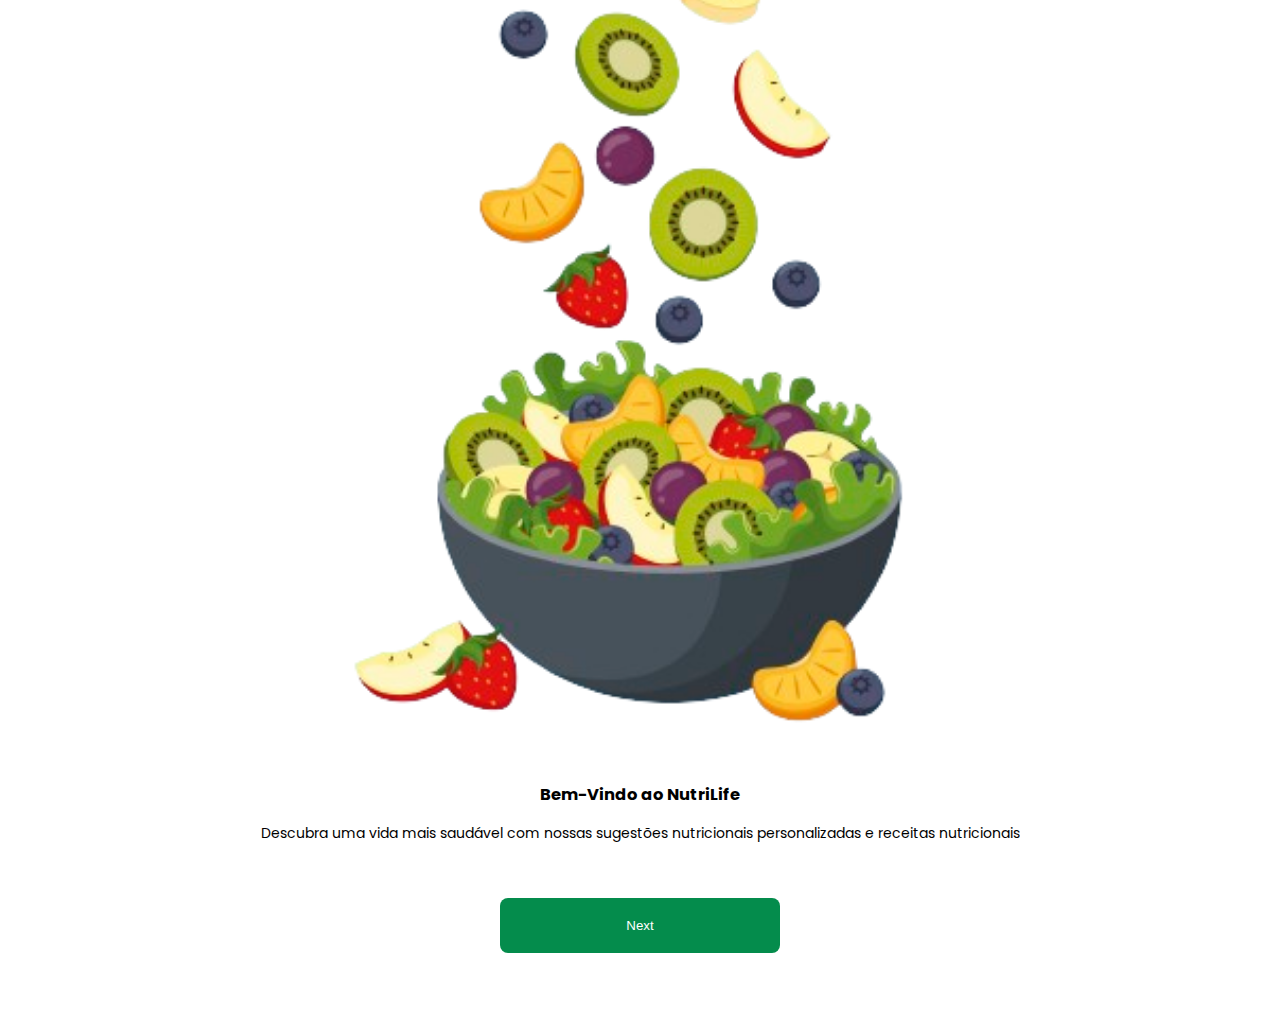
<file: index.html>
<!DOCTYPE html>
<html lang="pt-br">
  <head>
    <meta
      name="viewport"
      content="width=device-width, initial-scale=1.0, maximum-scale=1.0, user-scalable=no"
    />
    <meta name="theme-color" content="#ffffff" />
    <meta name="apple-mobile-web-app-capable" content="yes" />
    <meta name="apple-mobile-web-app-status-bar-style" content="default" />
    <meta charset="UTF-8" />
    <title>NutriLife</title>
    <link
      rel="shortcut icon"
      href="assets/images/logo.png"
      type="image/x-icon"
    />
    <link rel="stylesheet" href="assets/style.css" />
    <!-- Link para o arquivo manifest.json -->
    <link rel="manifest" href="manifest.json" />
    <!-- Adicione as tags link para os ícones -->
    <link
      rel="icon"
      href="assets/images/logo.png"
      type="image/png"
      sizes="144x144"
    />
    <link
      rel="icon"
      href="assets/images/icon-192x192.png"
      type="image/png"
      sizes="192x192"
    />
    <link
      rel="icon"
      href="assets/images/icon-512x512.png"
      type="image/png"
      sizes="512x512"
    />
    <link rel="apple-touch-icon" href="assets/images/icon-192x192.png" />
    <link
      rel="mask-icon"
      href="assets/images/icon-maskable.png"
      color="#ffffff"
    />
    <style>
      /* Estilos CSS */
      /* Adicionando overflow-y: hidden; ao body */
      body {
        overflow-y: hidden;
      }

      .container {
        margin: 0;
        padding: 0;
        box-sizing: border-box;
        background-color: var(--white-secundary);
        font-size: 14px;
        display: flex;
        justify-content: center;
        align-items: center;
        height: 100vh;
      }

      .welcome-area__container {
        max-width: 100%;
        padding: 50px;
        background-color: var(--white);
        border-radius: 10px;
        text-align: center;
      }

      .wrapper {
        height: 100%;
        overflow: hidden;
      }

      .wrapper .container {
        text-align: center;
      }

      #welcome-image {
        width: 80%;
        max-width: 600px;
        /* Define a largura máxima da imagem */
        height: auto;
        /* Permite que a altura seja ajustada proporcionalmente à largura */
      }

      .wrapper .container h4 {
        font-weight: 900;
        font-size: 24px;
        /* Tamanho do texto ajustável */
      }

      .wrapper .container p {
        margin: 20px;
        font-size: 18px;
        /* Tamanho do texto ajustável */
      }

      #welcome-title {
        margin-top: 20px;
        font-weight: bold;
      }

      #welcome-text {
        margin-top: 15px;
        color: var(--gray);
      }

      .wrapper .disl-aroud {
        display: flex;
        justify-content: center;
        align-items: center;
        margin-bottom: 20px;
        /* Espaçamento abaixo das bolinhas */
      }

      .wrapper .bullet {
        width: 12px;
        height: 12px;
        background-color: #ccc;
        border-radius: 50%;
        margin: 0 5px;
        /* Espaçamento entre as bolinhas */
      }

      .wrapper button {
        min-width: 280px;
        padding: 20px;
        border: 0px;
        color: #fff;
        border-radius: 8px;
        margin: 20px;
        background-color: #048c4c;
      }

      #nextButton {
        background-color: #048c4c;
        margin-top: 40px;
      }

      /* Media queries para telas menores */
      @media screen and (max-width: 768px) {
        .wrapper .container img {
          width: 90%;
          /* Reduz a largura da imagem para telas menores */
        }

        .wrapper .container h4 {
          font-size: 20px;
          /* Tamanho do texto ajustável para telas menores */
        }

        .wrapper .container p {
          font-size: 16px;
          /* Tamanho do texto ajustável para telas menores */
        }

        .wrapper button {
          min-width: 200px;
          /* Reduz a largura do botão para telas menores */
        }
      }

      #welcome-btn {
        text-decoration: none;
        color: var(--white);
      }

      @media screen and (max-width: 375px) {
        .wrapper .container img {
          width: 75%;
          /* Reduz a largura da imagem para telas menores */
        }
      }
    </style>
  </head>

  <body>
    <section class="container">
      <div class="welcome-area__container">
        <div class="wrapper">
          <img
            id="welcome-image"
            src="assets/images/wel1-light.png"
            alt="Well"
          />
          <h3 id="welcome-title">Bem-Vindo ao NutriLife</h3>
          <p id="welcome-text">
            Descubra uma vida mais saudável com nossas sugestões nutricionais
            personalizadas e receitas nutricionais
          </p>
          <button id="nextButton">Next</button>
        </div>
      </div>
    </section>

    <script>
      // Seleciona o botão "Next"
      const nextButton = document.getElementById("nextButton");

      // Adiciona um ouvinte de evento para o clique no botão "Next"
      nextButton.addEventListener("click", function () {
        // Redireciona para a página "login.html"
        window.location.href = "login.html";
      });
    </script>
  </body>
</html>
</file>
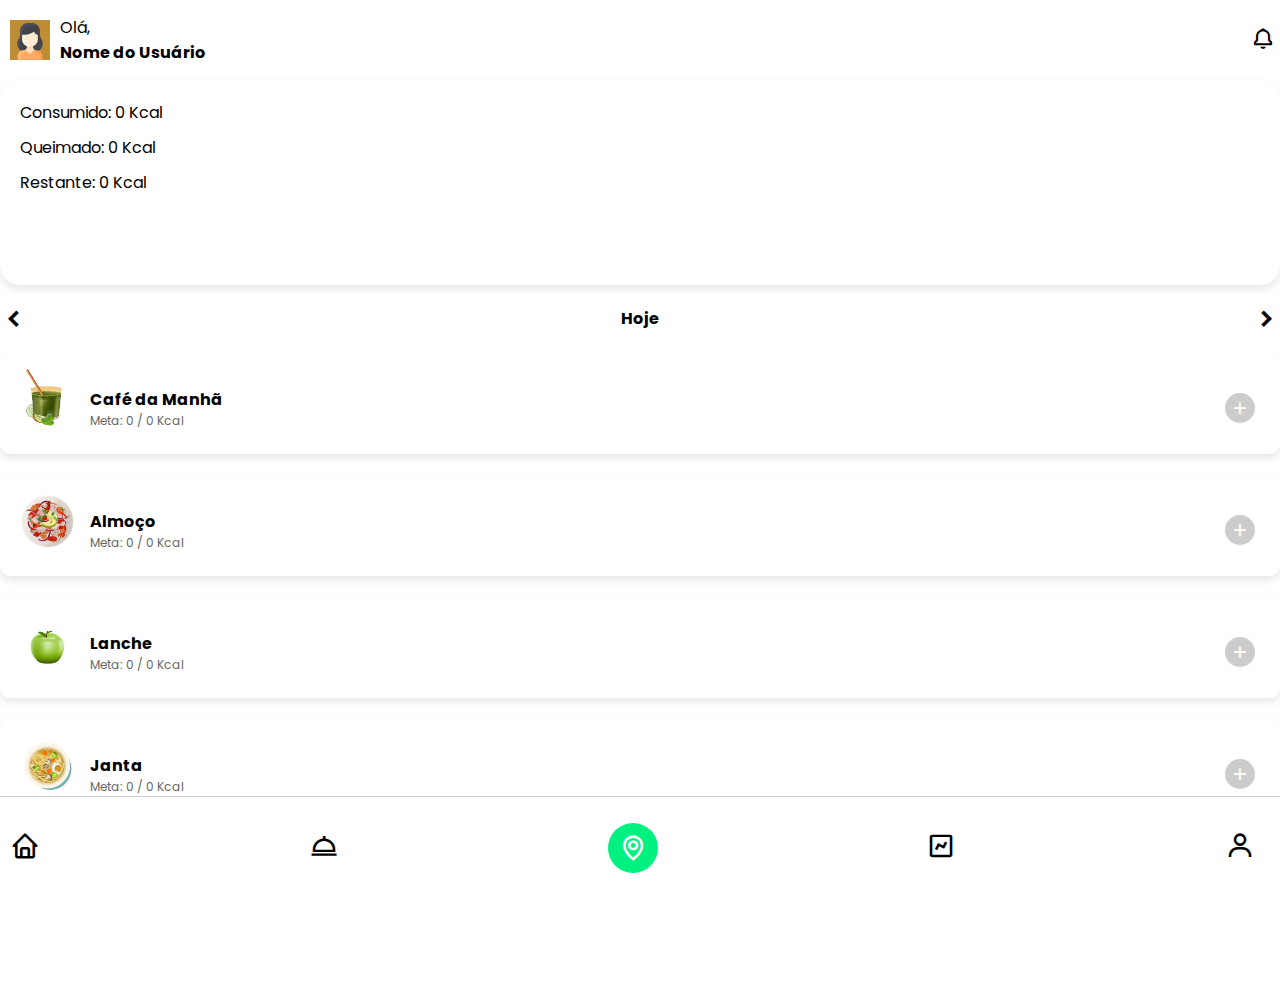
<file: HomePage.html>
<!DOCTYPE html>
<html lang="en">

<head>
    <meta charset="UTF-8">
    <meta name="viewport" content="width=device-width, initial-scale=1.0, maximum-scale=1.0, user-scalable=no">
    <meta name="apple-mobile-web-app-capable" content="yes">
    <meta name="apple-mobile-web-app-status-bar-style" content="default">
    <link rel="icon" href="assets/images/logo.png" type="image/x-icon">
    <link rel="stylesheet" href="assets/style.css">
    <link rel="preconnect" href="url-do-servidor">
    <title>NutriLife</title>
    <!-- Box Icons -->
    <link href='https://unpkg.com/boxicons@2.1.4/css/boxicons.min.css' rel='stylesheet'>
</head>

<body class="space-bottom">
    <header>
        <div class="search-container">
            <img src="assets/images/avatar (2).png" alt="">
            <div class="user-greeting">Olá, <br> <span id="username">Nome do Usuário</span></div>
        </div>
        <div class="notifications">
            <i class='bx bx-bell'></i> <!-- Ícone de notificações -->
        </div>
    </header>

    <div class="calories-graph">
        <div class="calories-info">
            <div class="consumed">Consumido: <span id="consumed-calories">0</span> Kcal</div>
            <div class="burned">Queimado: <span id="burned-calories">0</span> Kcal</div>
            <div class="remaining">Restante: <span id="remaining-calories">0</span> Kcal</div>
        </div>
        <div class="graph">
            <!-- Aqui viria o gráfico de nível de calorias -->
        </div>
    </div>

    <div class="registro-day">
        <i class='bx bxs-chevron-left' style="color: #000; font-size: 28px; "></i>
        <h4>Hoje</h4>
        <i class='bx bxs-chevron-right' style="color: #000; font-size: 28px; "></i>
    </div>

    <div class="meal-registration" style="padding-bottom: 100px">
        <a href="registrar-refeição-café-manhã.html" class="meal-link">
            <div class="meal-section1">
                <img src="assets/images/prato-café-da-manha.png" alt="Café da Manhã">
                <div class="meal-info">
                    <div class="meal-name">Café da Manhã</div>
                    <div class="meal-goal">Meta: <span id="breakfast-goal">0</span> / <span
                            id="breakfast-total">0</span> Kcal</div>
        </a>
    </div>
    <div class="meal-action"><i class='bx bx-plus'></i></div>
    </div>

    <div class="meal-section1">
        <a href="registrar-refeições-almoço.html" class="meal-link">
            <img src="assets/images/prato-almoço.png" alt="Almoço">
            <div class="meal-info">
                <div class="meal-name">Almoço</div>
                <div class="meal-goal">Meta: <span id="breakfast-goal">0</span> / <span id="breakfast-total">0</span>
                    Kcal</div>
        </a>
    </div>
    <div class="meal-action"><i class='bx bx-plus'></i></div>
    </div>
    <div class="meal-section1">
        <a href="registrar-refeições-lanche.html" class="meal-link">
            <img src="assets/images/lanche.png" alt="Lanche">
            <div class="meal-info">
                <div class="meal-name">Lanche</div>
                <div class="meal-goal">Meta: <span id="breakfast-goal">0</span> / <span id="breakfast-total">0</span>
                    Kcal</div>
        </a>
    </div>
    <div class="meal-action"><i class='bx bx-plus'></i></div>
    </div>
    <div class="meal-section1">
        <a href="registrar-refeições-janta.html" class="meal-link">
            <img src="assets/images/prato-janta.png" alt="Janta">
            <div class="meal-info">
                <div class="meal-name">Janta</div>
                <div class="meal-goal">Meta: <span id="breakfast-goal">0</span> / <span id="breakfast-total">0</span>
                    Kcal</div>
        </a>
    </div>
    <div class="meal-action"><i class='bx bx-plus'></i></div>
    </div>
    </div>
    <!-- Rodapé -->
    <footer class="footer" style="margin: 0px;">
        <ul class="footer-menu">
            <li><a href="home.html" id="homeLink"><i class='bx bx-home'></i></a></li>
            <li><a href="area-receita.html"><i class='bx bx-dish'></i></a></li> <!-- Ícone de chef de cozinha -->
            <li><a href="maps.html"><i class='bx bx-map'
                        style="color: #fff; background-color: #00F180; border-radius: 50%; padding: 10px;"></i></a></li>
            <!-- Ícone de localização -->
            <li><a href="#"><i class='bx bx-chart'></i></a></li> <!-- Ícone de gráfico -->
            <li><a href="#" id="userLink"><i class='bx bx-user'></i></a></li>
        </ul>
    </footer>
    <!-- Link JS-->
    <script src="script/script.js"></script>
    <script>
        // Função para alternar entre os ícones e cores de fundo
        function alternarIconeEBackground(event) {
            const mealAction = event.currentTarget;
            const icone = mealAction.querySelector("i");

            // Alternar entre os ícones bx-plus e bx-check
            if (icone.classList.contains("bx-plus")) {
                icone.classList.remove("bx-plus");
                icone.classList.add("bx-check");
                // Mudar o fundo para verde
                mealAction.style.backgroundColor = "#00F180";
                // Aplicar borda e padding
                mealAction.style.borderRadius = "50%";
                mealAction.style.padding = "";
                // Armazenar no localStorage
                localStorage.setItem('mealChecked', 'true');
            } else {
                icone.classList.remove("bx-check");
                icone.classList.add("bx-plus");
                // Mudar o fundo de volta para cinza
                mealAction.style.backgroundColor = "#ccc";
                // Remover borda e padding
                mealAction.style.borderRadius = "50%";
                mealAction.style.padding = "";
                // Remover do localStorage
                localStorage.removeItem('mealChecked');
            }
        }

        // Adicionar evento de clique a todos os elementos .meal-action
        document.querySelectorAll(".meal-action").forEach(function (element) {
            element.addEventListener("click", alternarIconeEBackground);
        });

        // Verificar se há uma refeição marcada no localStorage ao carregar a página
        window.onload = function () {
            const mealChecked = localStorage.getItem('mealChecked');
            if (mealChecked === 'true') {
                const checkedMeal = document.querySelector('.meal-action i.bx-plus');
                if (checkedMeal) {
                    alternarIconeEBackground({ currentTarget: checkedMeal.parentNode });
                }
            }

            const mealCheckedAlmoco = localStorage.getItem('mealCheckedAlmoco');
            if (mealCheckedAlmoco === 'true') {
                const checkedMealAlmoco = document.querySelector('.meal-action-almoco i.bx-plus');
                if (checkedMealAlmoco) {
                    alternarIconeEBackground({ currentTarget: checkedMealAlmoco.parentNode });
                }
            }
        };
    </script>
</body>

</html>
</file>
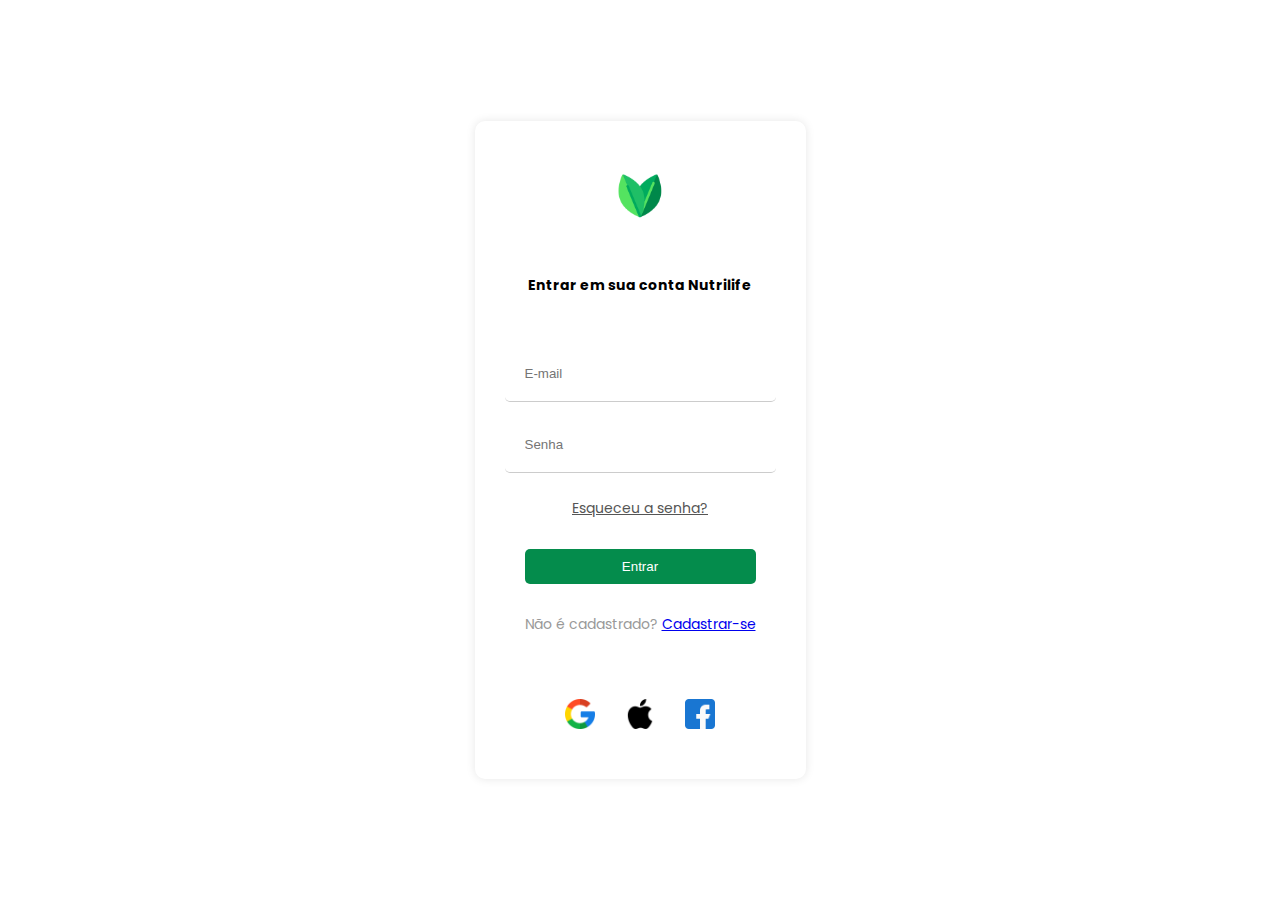
<file: login.html>
<!DOCTYPE html>
<html lang="pt-br">
  <head>
    <!-- Título -->
    <title>NutriLife</title>
    <!-- FavIcon -->
    <link
      rel="shortcut icon"
      href="assets/images/logo.png"
      type="image/x-icon"
    />
    <!-- Styles -->
    <link rel="stylesheet" href="assets/style.css" />
    <link rel="stylesheet" href="assets/variables.css" />
    <!-- Meta Tags -->
    <meta charset="UTF-8" />
    <meta name="viewport" content="width=device-width, initial-scale=1.0" />
    <style>
      body {
        overflow-y: hidden;
      }

      .container {
        margin: 0;
        padding: 0;
        box-sizing: border-box;
        font-size: 14px;
        display: flex;
        justify-content: center;
        align-items: center;
        height: 100vh;
      }

      .login-area__container {
        max-width: 90%;
        padding: 50px;
        background-color: var(--white);
        border-radius: 10px;
        box-shadow: 0 0 10px rgba(0, 0, 0, 0.1);
        text-align: center;
      }

      #logo {
        width: 50px;
        margin-bottom: 30px;
      }

      h4 {
        margin-bottom: 20px;
      }

      input {
        width: 100%;
        max-width: 300px;
        padding: 20px;
        margin-bottom: 15px;
        border: 0px;
        border-bottom: 1px solid #ccc;
        border-radius: 5px;
      }

      .form {
        display: flex;
        flex-direction: column;
        align-items: center;
        margin-top: 50px;
      }

      #forgot-password {
        margin-top: 10px;
        color: var(--gray-secundary);
      }

      #login-btn {
        width: 100%;
        max-width: 300px;
        padding: 10px;
        margin-top: 30px;
        border: none;
        border-radius: 5px;
        cursor: pointer;
        background-color: var(--green);
        color: var(--white);
      }

      #login-btn:hover {
        background-color: var(--dark-green);
      }

      #login-a {
        text-decoration: none;
        color: var(--white);
      }

      #signup {
        margin-top: 30px;
        color: var(--gray);
      }

      .social-icons {
        margin-top: 50px;
        display: flex;
        justify-content: center;
      }

      .social-icons img {
        width: 30px;
        margin: 0 15px;
      }

      @media screen and (max-width: 600px) {
        .login-area__container {
          max-width: 70%;
        }

        #logo {
          width: 60px;
        }

        .login-area__container,
        input,
        #btn {
          width: calc(100% - 20px);
        }
      }
    </style>
  </head>

  <body>
    <section class="container">
      <div class="login-area__container">
        <img id="logo" src="assets/images/logo.png" alt="Logo Nutrilife" />
        <h4>Entrar em sua conta Nutrilife</h4>

        <form action="#" class="form">
          <input type="email" placeholder="E-mail" required />
          <input type="password" placeholder="Senha" required />
          <a href="#" id="forgot-password">Esqueceu a senha?</a>
          <button id="login-btn">Entrar</button>
          <p id="signup">Não é cadastrado? <a href="#">Cadastrar-se</a></p>
        </form>

        <div class="social-icons">
          <img src="assets/images/google-icon.png" alt="Google" />
          <img src="assets/images/apple-icon.png" alt="Apple" />
          <img src="assets/images/facebook-icon.png" alt="Facebook" />
        </div>
      </div>
    </section>

    <script>
      // Seleciona o botão de login
      const loginButton = document.getElementById("login-btn");

      // Adiciona um ouvinte de evento para o clique no botão de login
      loginButton.addEventListener("click", function (event) {
        // Previne o comportamento padrão do formulário de ser enviado
        event.preventDefault();

        // Seleciona os campos de e-mail e senha
        const emailInput = document.querySelector('input[type="email"]');
        const passwordInput = document.querySelector('input[type="password"]');

        // Verifica se ambos os campos estão preenchidos
        if (
          emailInput.value.trim() === "" ||
          passwordInput.value.trim() === ""
        ) {
          // Se algum campo estiver vazio, exibe uma mensagem de erro
          alert("Por favor, preencha todos os campos.");
        } else {
          // Se ambos os campos estiverem preenchidos, redireciona para a página de HomePage
          window.location.href = "HomePage.html";
        }
      });
    </script>
  </body>
</html>
</file>
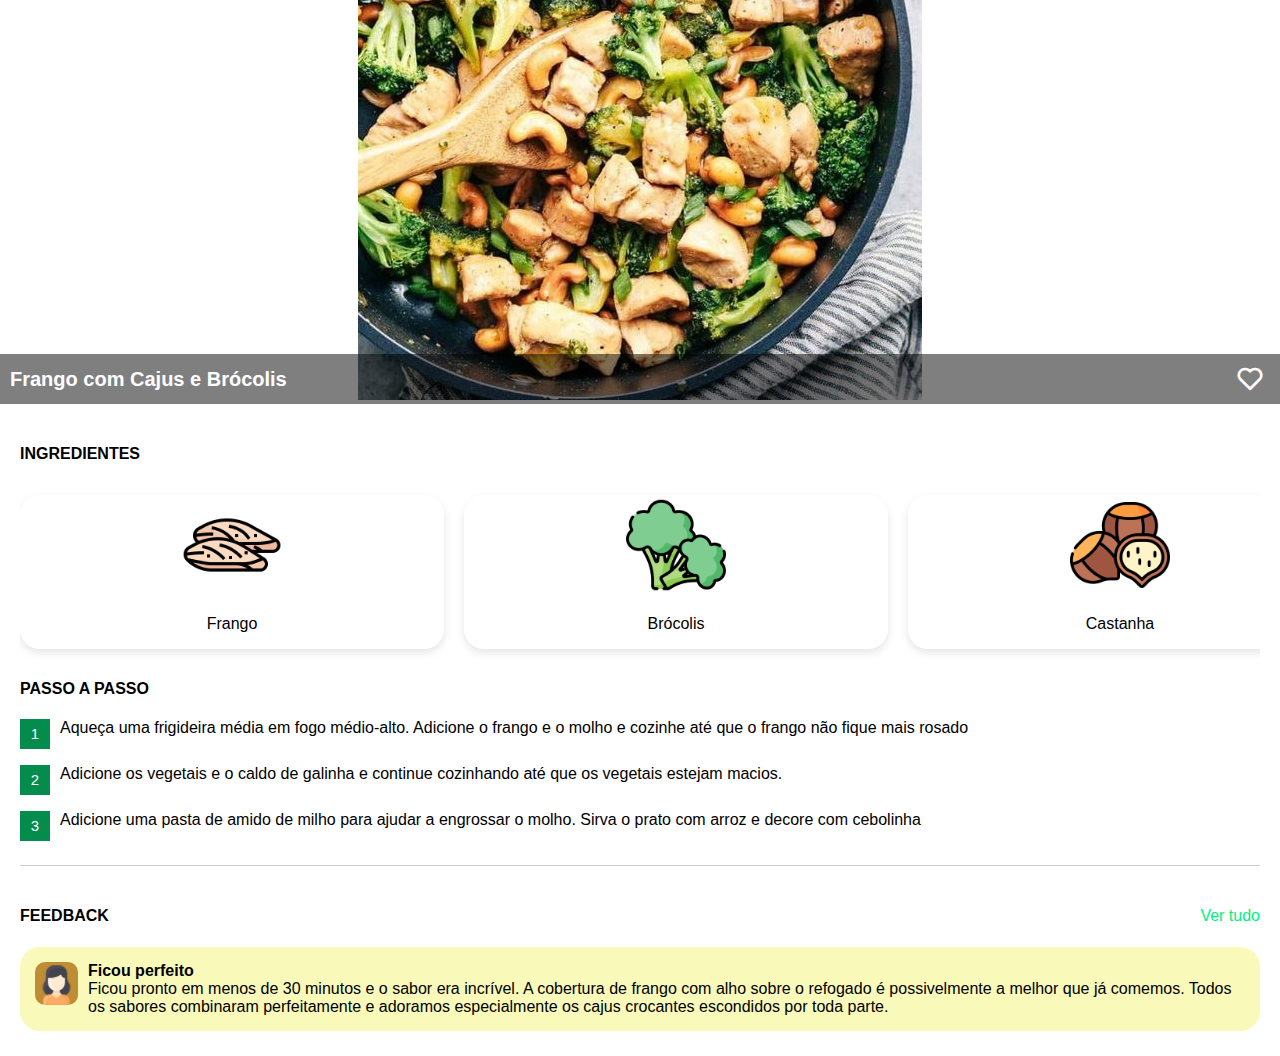
<file: receita-almoco-one.html>
<!DOCTYPE html>
<html lang="en">

<head>
    <meta charset="UTF-8">
    <meta name="viewport" content="width=device-width, initial-scale=1.0, maximum-scale=1.0, user-scalable=no">
    <meta name="apple-mobile-web-app-capable" content="yes">
    <meta name="apple-mobile-web-app-status-bar-style" content="default">
    <link rel="icon" href="assets/images/logo.png" type="image/x-icon">
    <link rel="stylesheet" href="assets/style.css">
    <link rel="preconnect" href="url-do-servidor">
    <title>Receita - Frango com brócolis</title>
    <!-- Box Icons -->
    <link href='https://unpkg.com/boxicons@2.1.4/css/boxicons.min.css' rel='stylesheet'>
    <style>
        body {
            font-family: Arial, sans-serif;
            margin: 0;
            padding: 0;
        }

        .img-container {
            position: relative;
            text-align: center;
            overflow: hidden;
            /* Impede a imagem de sair para fora do container */
        }

        .seta-esquerda {
            position: absolute;
            top: 10px; /* Ajusta a posição vertical */
            left: 10px; /* Ajusta a posição horizontal */
            color: white;
            text-decoration: none;
        }

        .overlay {
            position: absolute;
            bottom: 0;
            left: 0;
            width: 100%;
            background-color: rgba(0, 0, 0, 0.5); /* Fundo escuro para legibilidade do texto */
            color: white;
            padding: 10px;
            display: flex;
            justify-content: space-between;
            align-items: center;
        }

        .overlay h4 {
            font-size: 20px;
            margin: 0;
        }

        .overlay i {
            padding-right: 25px;
            font-size: 30px;
        }

        .conteudo {
            padding: 20px;
        }

        .ingredientes {
            display: flex;
            overflow-x: auto;
            /* Permite rolar horizontalmente */
            gap: 10px;
            /* Espaçamento entre os ingredientes */
            -ms-overflow-style: none;
            /* IE e Edge */
            scrollbar-width: none;
            /* Firefox */
        }

        .ingrediente {
            text-align: center;
            flex: 0 0 auto;
            /* Evita que os ingredientes sejam redimensionados */
            width: calc(35% - 10px);
            /* Largura de 50% com espaço entre os ingredientes */
            box-shadow: 0px 4px 8px rgba(0, 0, 0, 0.1);
            border-radius: 20px;
            margin: 10px;
            margin-left: 0px;
        }

        .ingrediente img {
            width: 60%;
            /* Ajusta a largura da imagem para preencher o contêiner */
            max-width: 100px;
            /* Define uma largura máxima para as imagens */
            height: auto;
            /* Mantém a proporção da imagem */
        }


        /* Estilizando as bolinhas das listas */
        .passo-a-passo {
            border-bottom: 1px solid #ccc;
            padding-bottom: 20px;
            margin-bottom: 20px;
        }

        .passo-a-passo ul {
            list-style-type: none;
            /* Removendo as bolinhas */
            padding-left: 0;
            /* Removendo o recuo padrão */
        }

        .passo-a-passo ul li {
            position: relative;
            padding-left: 40px;
            /* Espaço para a bolinha */
            margin-bottom: 10px;
            /* Espaço entre os itens da lista */
        }

        .passo-a-passo ul li::before {
            content: attr(data-number);
            /* Adiciona o número do item */
            display: inline-block;
            width: 30px;
            /* Tamanho do quadrado */
            height: 30px;
            /* Tamanho do quadrado */
            background-color: #048C4C;
            /* Cor de fundo verde */
            color: white;
            /* Cor do texto branco */
            text-align: center;
            /* Alinhamento do texto */
            font-size: 15px;
            /* Tamanho da fonte */
            line-height: 30px;
            /* Altura da linha para centralizar o texto */
            position: absolute;
            left: 0;
            top: 0;
        }

        .feedback .feedback-title {
            display: flex;
            align-items: center;
            justify-content: space-between;
        }

        .feedback .feedback-title span {
            color: #00F180;
        }

        .feedback-item {
            display: flex;
            background-color: #F9F9BA;
            border-radius: 20px;
            margin-bottom: 5px;
            padding: 15px;
        }

        .feedback-item img {
            width: 43px;
            height: 43px;
            object-fit: cover;
            border-radius: 10px;
            margin-right: 10px;
        }

        .feedback-item p {
            margin-top: 0px;
            margin-bottom: 0px;
        }

    </style>
</head>

<body>
    <div class="img-container">
        <a href="area-receita.html" class="seta-esquerda">
            <i class='bx bxs-chevron-left' style="font-size: 28px;"></i>
        </a>
        <img src="assets/images/receita-new.jpg" alt="">
        <div class="overlay">
            <h4>Frango com Cajus e Brócolis</h4>
            <i class='bx bx-heart'></i>
        </div>
    </div>

    <section class="conteudo">
        <h4>INGREDIENTES</h4>
        <div class="ingredientes">
            <div class="ingrediente">
                <img src="assets/images/peito-de-frango.png" alt="">
                <p>Frango</p>
            </div>
            <div class="ingrediente">
                <img src="assets/images/brocolis.png" alt="">
                <p>Brócolis</p>
            </div>

            <div class="ingrediente">
                <img src="assets/images/castanha.png" alt="">
                <p>Castanha</p>
            </div>

            <div class="ingrediente">
                <img src="assets/images/alho.png" alt="">
                <p>Alho</p>
            </div>

            <div class="ingrediente">
                <img src="assets/images/molho-de-soja.png" alt="">
                <p>Molho de soja</p>
            </div>

        </div>

        <div class="passo-a-passo">
            <h4>PASSO A PASSO</h4>
            <ul>
                <li data-number="1">Aqueça uma frigideira média em fogo médio-alto. Adicione o frango e o molho e
                    cozinhe
                    até que o frango não fique mais rosado</li><br>
                <li data-number="2">Adicione os vegetais e o caldo de galinha e continue cozinhando até que os vegetais
                    estejam macios.</li> <br>
                <li data-number="3">Adicione uma pasta de amido de milho para ajudar a engrossar o molho. Sirva o prato
                    com
                    arroz e decore com cebolinha</li>
            </ul>
        </div>

        <div class="feedback">
            <div class="feedback-title">
                <h4>FEEDBACK</h4>
                <span>Ver tudo</span>
            </div>
            <div class="feedback-item">
                <img src="assets/images/avatar (2).png" alt="">
                <div>
                    <p><strong>Ficou perfeito</strong><br>Ficou pronto em menos de 30 minutos e o sabor
                        era
                        incrível. A cobertura de frango com alho sobre o refogado é possivelmente a
                        melhor
                        que já comemos. Todos os sabores combinaram perfeitamente e adoramos
                        especialmente
                        os cajus crocantes escondidos por toda parte.</p>
                </div>
            </div>
        </div>
    </section>

    <!-- Link JS-->
    <script src="assets/style.css"></script>

</body>

</html>
</file>
<file: assets/style.css>
@import url("https://fonts.googleapis.com/css2?family=Poppins:wght@400;500;600;700&display=swap");

body {
  margin: 10px;
  font-family: "Poppins", sans-serif;
}

.space-bottom {
  padding-bottom: 100px;
}

/* Selecione outras classes que deseja afetar */
.user-greeting,
.meal-name,
.meal-goal,
.footer-menu li {
  font-family: "Poppins", sans-serif;
}

/* Estilos para o cabeçalho */
header {
  display: flex;
  justify-content: space-between;
  align-items: center;
  padding: 10px 5px;
}

.search-container .avatar {
  width: 40px;
  height: 40px;
  background-color: #ccc;
  border-radius: 50%;
}

.user-greeting {
  margin-left: 10px;
}

.user-greeting #username {
  font-weight: bold;
}

.user-info {
  display: flex;
  flex-direction: row;
}

.user-info img {
  border-radius: 8px;
}

.notifications {
  font-size: 24px;
}

/* Estilos para a área do gráfico de calorias */
.calories-graph {
  padding: 20px;
  box-shadow: 0 4px 8px rgba(0, 0, 0, 0.1);
  /* Adiciona drop shadow */
  border-radius: 20px;
}

.calories-info {
  margin-bottom: 20px;
}

.graph {
  height: 50px;
  /* Altura do gráfico */
  /* Outros estilos para o gráfico */
}

.consumed,
.burned,
.remaining {
  margin-bottom: 10px;
}

.registro-day {
  display: flex;
  justify-content: space-between;
  align-items: center;
}

/* Estilos para a área de registro de alimentos */
.meal-registration img {
  margin-right: 10px;
  width: 65px;
}

.meal-section1 {
  display: flex;
  align-items: center;
  flex-direction: row;
  border-radius: 20px;
  margin-bottom: 20px;
  padding: 15px;
  border-radius: 10px;
  box-shadow: 0 4px 8px rgba(0, 0, 0, 0.1);
  /* Adiciona drop shadow */
}

.meal-info {
  flex-grow: 1;
  /* Faz com que a meal-info ocupe o máximo de espaço disponível */
  margin-top: 10px;
}

.meal-name {
  font-weight: bold;
}

.meal-goal {
  font-size: 12px;
  color: #666;
}

.meal-action {
  margin-top: 10px;
  margin-right: 10px;
  text-align: center;
}

.meal-action .bx.bx-plus {
  border-radius: 50%;
  background-color: #ccc;
  padding: 5px;
}

.meal-action .bx.bx-check {
  border-radius: 50%;
  padding: 5px;
}

.meal-action i {
  color: #fff;
  font-size: 20px;
  cursor: pointer;
}

.meal-link {
  text-decoration: none;
  color: #000;
}

/*Estilo da area de Receitas*/
/* Estilo para o contêiner do campo de pesquisa */
.search-container {
  display: flex;
  align-items: center;
  margin: 5px;
}

.search-container .bx.bx-plus {
  text-decoration: none;
  color: #00f180;
  padding: 5px;
  border-radius: 50%;
  border: 1px solid #00f180;
}

.search-container input[type="text"] {
  width: 300px;
  padding: 10px 30px 10px 10px; /* Adicionando espaço para o ícone */
  border: 1px solid #ccc;
  border-radius: 10px;
  outline: none;
  font-size: 16px;
}

.search-container .search-icon {
  position: relative;
  left: -25px; /* Posicionamento do ícone dentro do input */
}

.search-container .search-icon i {
  position: absolute;
  top: 50%;
  transform: translateY(-50%);
  left: 10px;
  color: #999;
}

.search-container a {
  text-decoration: none;
  color: #007bff;
  margin-left: 10px; /* Espaçamento entre o input e o ícone de adição */
}

.search-container a:hover {
  text-decoration: underline;
}

.container-square {
  position: relative;
}

.container-square img {
  display: block;
  border-radius: 20px;
  margin-top: 10px;
  width: 100%;
  height: auto;
}

.container-square h4 {
  position: absolute;
  bottom: 0px; /* Posiciona o h4 no canto inferior */
  margin: 0; /* Remove margens padrão */
  color: white; /* Cor do texto */
  font-size: 18px; /* Tamanho da fonte */
  background-color: rgba(0, 0, 0, 0.5); /* Cor de fundo com transparência */
  padding: 5px 10px; /* Espaçamento interno */
}

.shop-content {
  display: grid;
  grid-template-columns: repeat(auto-fit, minmax(150px, auto));
  gap: 1rem;
}

.product-box {
  position: relative;
  border-radius: 20px;
  overflow: hidden;
  /* Para garantir que a borda arredondada seja aplicada corretamente */
  box-shadow: 0px 4px 8px rgba(0, 0, 0, 0.1);
  /* Adiciona uma sombra */
  transition: box-shadow 0.3s ease;
  /* Adiciona uma transição suave para a sombra */
  display: flex;
  flex-direction: column; /* Ajusta a direção dos itens dentro do product-box */
}

.product-box:hover {
  box-shadow: 0px 8px 16px rgba(0, 0, 0, 0.2);
  /* Aumenta a sombra quando o mouse passa sobre */
}

.product-box img {
  width: 100%;
  border-top-left-radius: 20px;
  border-top-right-radius: 20px;
  height: auto;
  object-fit: cover; /* Adiciona o ajuste do tamanho da imagem */
  flex-grow: 1; /* Faz a imagem ocupar todo o espaço disponível */
}

.product-itens {
  padding: 10px;
}

.product-title {
  font-size: 1rem;
  font-weight: 600;
  margin: 0;
  padding: 0;
}

.product-itens,
i {
  display: flex;
  justify-content: center;
  /* Alinha os itens horizontalmente */
}

.product-itens img {
  width: 20px;
  height: 20px;
}

/*Footer*/
/* Estilo para o rodapé */
/* Estilos para o rodapé */
/* Estilos para o rodapé */
/*Footer*/
/* Estilo para o rodapé */
/* Estilos para o rodapé */
/* Estilos para o rodapé */
.footer {
  border-top: 1px solid #ccc;
  background-color: #fff;
  color: #000;
  padding: 10px 0;
  text-align: center;
  position: fixed;
  /* Faz o rodapé flutuar na parte inferior da página */
  width: 100%;
  /* Faz o rodapé ocupar toda a largura da tela */
  bottom: 0;
  /* Fixa o rodapé na parte inferior */
  z-index: 1000;
  /* Certifica-se de que o rodapé apareça sobre outros elementos */
  margin-bottom: -10px;
  /* Margem negativa para compensar a margem do corpo */
}

.footer-menu {
  list-style-type: none;
  padding: 0px 15px 0px 0px;
  display: flex;
  flex-direction: row;
  justify-content: space-between;
  /* Centraliza os ícones horizontalmente */
  align-items: center;
  /* Centraliza os ícones verticalmente */
  text-align: center;
}

.footer-menu li {
  display: inline-block;
  padding: 0 10px;
  /* Espaçamento horizontal entre os ícones */
}

.footer-menu li a {
  font-size: 30px;
  color: #000;
  text-decoration: none;
}

/* ÁREA DO MAPA */
gmp-map {
  height: 100%;
}

html,
body {
  height: 100%;
  padding-bottom: 100px;
  margin: 0;
  padding: 0;
}

.neighborhood-discovery {
  box-sizing: border-box;
  font-family: "Roboto", sans-serif;
  height: 100%;
  position: relative;
  width: 100%;
}

.neighborhood-discovery a {
  color: #4285f4;
  text-decoration: none;
}

.neighborhood-discovery button {
  background: none;
  border: none;
  color: inherit;
  cursor: pointer;
  font: inherit;
  font-size: inherit;
  padding: 0;
}

.neighborhood-discovery .info {
  color: #555;
  font-size: 0.9em;
  margin-top: 0.3em;
}

.neighborhood-discovery .panel {
  background: white;
  bottom: 0;
  box-sizing: border-box;
  left: 0;
  overflow-y: auto;
  position: absolute;
  top: 0;
  width: 20em;
}

.neighborhood-discovery .panel.no-scroll {
  overflow-y: hidden;
}

.neighborhood-discovery .photo {
  background-color: #dadce0;
  background-position: center;
  background-size: cover;
  border-radius: 0.3em;
  cursor: pointer;
}

.neighborhood-discovery .navbar {
  background: white;
  position: sticky;
  top: 0;
  z-index: 2;
}

.neighborhood-discovery .right {
  float: right;
}

.neighborhood-discovery .star-icon {
  filter: invert(88%) sepia(60%) saturate(2073%) hue-rotate(318deg)
    brightness(93%) contrast(104%);
  height: 1.2em;
  margin-right: -0.3em;
  margin-top: -0.08em;
  vertical-align: top;
  width: 1.2em;
}

.neighborhood-discovery .star-icon:last-child {
  margin-right: 0.2em;
}

.neighborhood-discovery .travel-icon {
  height: 1.2em;
  margin-top: -0.08em;
  vertical-align: top;
}

.neighborhood-discovery .map {
  bottom: 0;
  left: 20em;
  position: absolute;
  right: 0;
  top: 0;
}

@media only screen and (max-width: 640px) {
  .neighborhood-discovery .panel {
    right: 0;
    top: 50%;
    width: unset;
  }

  .neighborhood-discovery .map {
    bottom: 50%;
    left: 0;
  }
}

/* --------------------------- PLACES PANEL --------------------------- */

.neighborhood-discovery .places-panel {
  box-shadow: 0 0 10px rgb(60 64 67 / 28%);
  z-index: 1;
}

.neighborhood-discovery .places-panel header {
  padding: 0.5em;
}

.neighborhood-discovery .search-input input {
  border: 1px solid rgba(0, 0, 0, 0.2);
  border-radius: 0.3em;
  box-sizing: border-box;
  font-size: 1em;
  height: 2.2em;
  padding: 0 2.5em 0 1em;
  width: 100%;
}

.neighborhood-discovery .search-input button {
  position: absolute;
  right: 0.8em;
  top: 0.8em;
}

.neighborhood-discovery .show-more-button {
  bottom: 0.5em;
  display: none;
  left: 28%;
  line-height: 1.5em;
  padding: 0.6em;
  position: relative;
  width: 44%;
}

.neighborhood-discovery .show-more-button.sticky {
  background: white;
  border-radius: 1.5em;
  box-shadow: 0 4px 10px rgb(60 64 67 / 28%);
  position: sticky;
  z-index: 2;
}

.neighborhood-discovery .show-more-button:disabled {
  opacity: 0.5;
}

.neighborhood-discovery .place-results-list {
  list-style-type: none;
  margin: 0;
  padding: 0;
}

.neighborhood-discovery .place-result {
  border-top: 1px solid rgba(0, 0, 0, 0.12);
  cursor: pointer;
  display: flex;
  padding: 0.8em;
}

.neighborhood-discovery .place-result .text {
  flex-grow: 1;
}

.neighborhood-discovery .place-result .name {
  font-size: 1em;
  font-weight: 500;
  text-align: left;
}

.neighborhood-discovery .place-result .photo {
  flex: 0 0 4em;
  height: 4em;
  margin-left: 0.8em;
}

/* -------------------------- DETAILS PANEL --------------------------- */

.neighborhood-discovery .details-panel {
  display: none;
  z-index: 20;
}

.neighborhood-discovery .details-panel .back-button {
  color: #4285f4;
  padding: 0.9em;
}

.neighborhood-discovery .details-panel .back-button .icon {
  /* Match link color #4285f4 */
  filter: invert(47%) sepia(71%) saturate(2372%) hue-rotate(200deg)
    brightness(97%) contrast(98%);
  height: 1.2em;
  width: 1.2em;
  vertical-align: bottom;
}

.neighborhood-discovery .details-panel header {
  padding: 0.9em;
}

.neighborhood-discovery .details-panel h2 {
  font-size: 1.4em;
  font-weight: 400;
  margin: 0;
}

.neighborhood-discovery .details-panel .section {
  border-top: 1px solid rgba(0, 0, 0, 0.12);
  padding: 0.9em;
}

.neighborhood-discovery .details-panel .contact {
  align-items: center;
  display: flex;
  font-size: 0.9em;
  margin: 0.8em 0;
}

.neighborhood-discovery .details-panel .contact .icon {
  width: 1.5em;
  height: 1.5em;
}

.neighborhood-discovery .details-panel .contact .text {
  margin-left: 1em;
}

.neighborhood-discovery .details-panel .contact .weekday {
  display: inline-block;
  width: 5em;
}

.neighborhood-discovery .details-panel .photos {
  text-align: center;
}

.neighborhood-discovery .details-panel .photo {
  display: inline-block;
  height: 5.5em;
  width: 5.5em;
}

.neighborhood-discovery .details-panel .review {
  margin-top: 1.2em;
}

.neighborhood-discovery .details-panel .review .reviewer-avatar {
  background-repeat: no-repeat;
  background-size: cover;
  float: left;
  height: 1.8em;
  margin-right: 0.8em;
  width: 1.8em;
}

.neighborhood-discovery .details-panel .review .reviewer-name {
  color: #202124;
  font-weight: 500;
  line-height: 1.8em;
  overflow: hidden;
  text-overflow: ellipsis;
  white-space: nowrap;
}

.neighborhood-discovery .details-panel .review .rating {
  margin: 0.5em 0;
}

.neighborhood-discovery .details-panel .attribution {
  color: #777;
  margin: 0;
  font-size: 0.8em;
  font-style: italic;
}

/* --------------------------- PHOTO MODAL ---------------------------- */

.neighborhood-discovery .photo-modal {
  background: rgba(0, 0, 0, 0.8);
  display: none;
  height: 100%;
  position: fixed;
  width: 100%;
  z-index: 100;
}

.neighborhood-discovery .photo-modal > img {
  bottom: 0;
  left: 0;
  margin: auto;
  max-height: 100%;
  max-width: 100%;
  position: absolute;
  right: 0;
  top: 0;
}

.neighborhood-discovery .photo-modal > div {
  border-radius: 0.4em;
  color: white;
  background: rgba(0, 0, 0, 0.6);
  margin: 1em;
  padding: 0.9em;
  position: absolute;
}

.neighborhood-discovery .photo-modal .back-button .icon {
  filter: brightness(0) invert(1);
  margin: 0.4em 0.6em 0 0;
}

.neighborhood-discovery .photo-modal .photo-text {
  float: right;
}

.neighborhood-discovery .photo-modal .photo-attrs {
  font-size: 0.8em;
  margin-top: 0.3em;
}
</file>
<file: assets/variables.css>
:root {
    --green: #048c4c;
    --white: #fff;
    --gray: #999999;
  
    --green-secundary: #00f180;
    --dark-green: #04733f;
  
    --white-secundary: #f7f7f7f7;
    --white-tertiary: #ccc;
  
    --gray-secundary: #555;
    --gray-tertiary: #666;
  
    --font-family: "Inter", sans-serif;
  }
</file>
